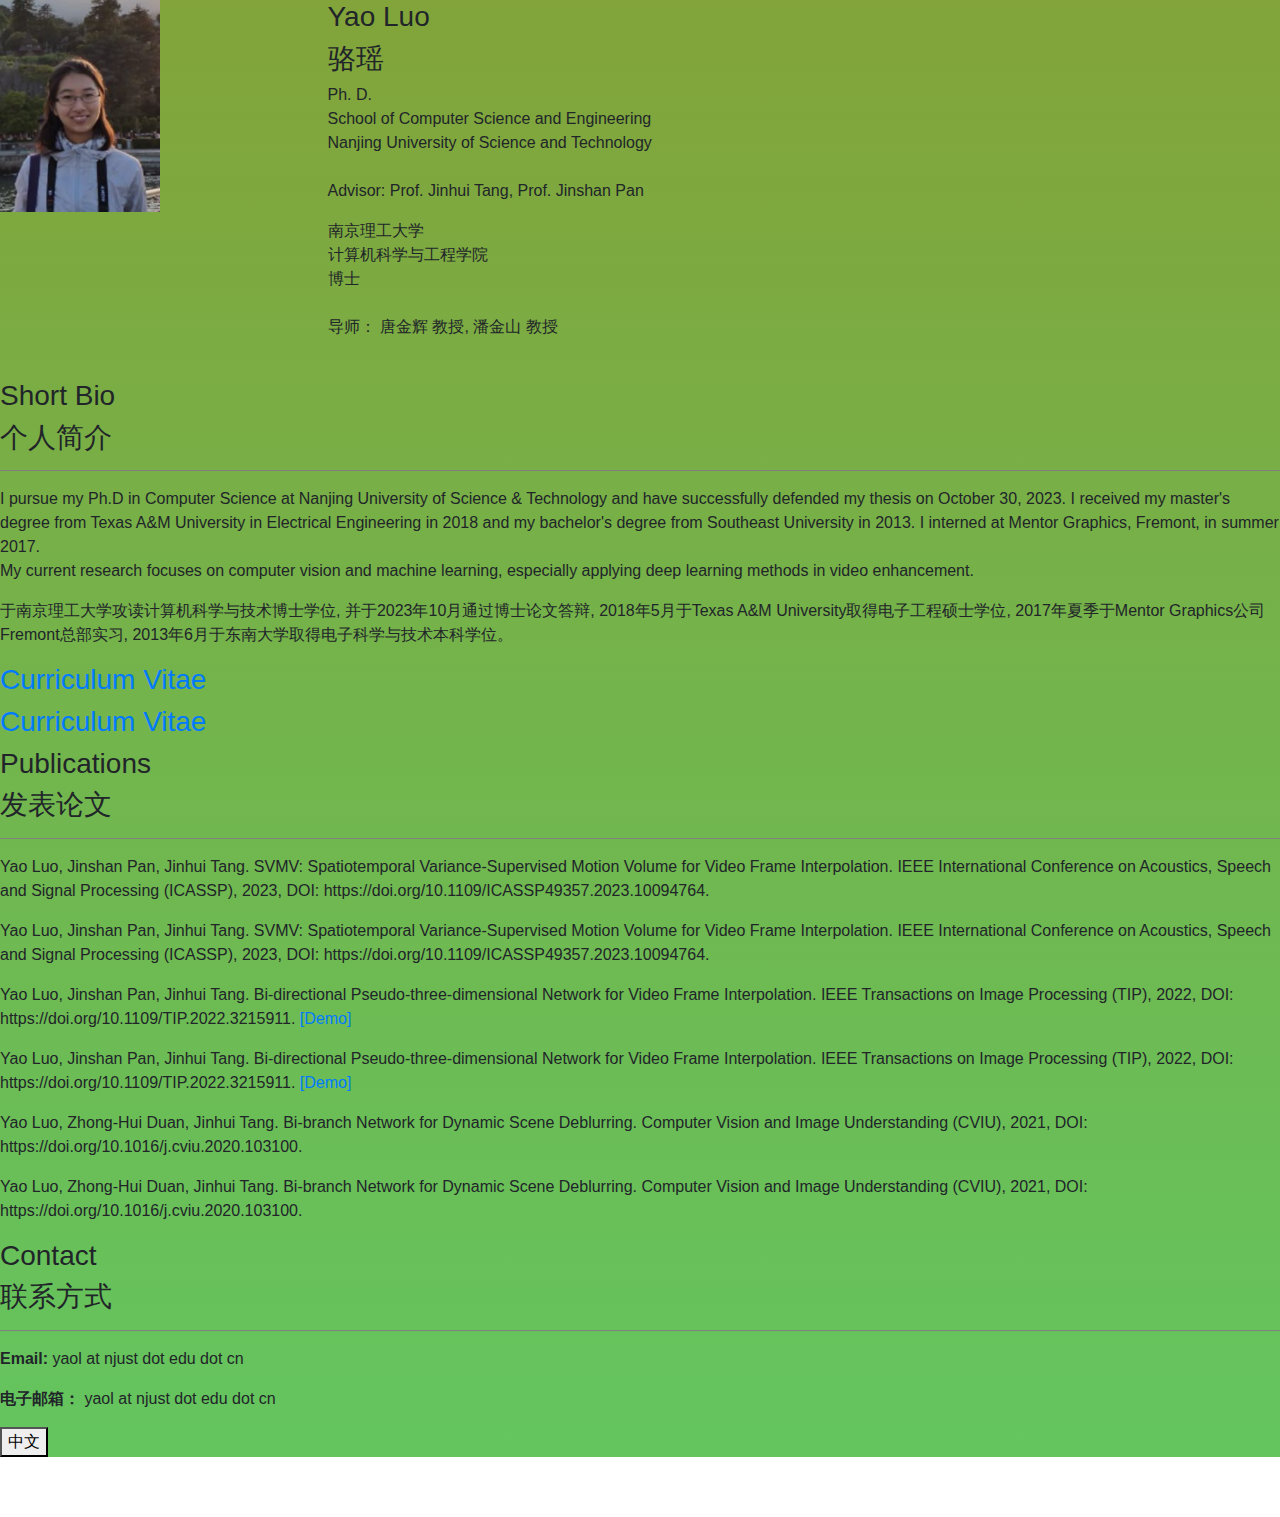
<file: index.html>
<!DOCTYPE html>
<html>
    <head>
        <meta charset="utf-8">
        <meta http-equiv="X-UA-Compatible" content="IE=edge, chrome=1">
        <meta name="viewport" content="width=device-width, initial-scale=1, user-scalable=no">
        <!-- The above 3 meta tags *must* come first in the head; any other head content must come *after* these tags -->
        <script src="https://ajax.aspnetcdn.com/ajax/jQuery/jquery-3.3.1.min.js"></script>
        <!--<script src = "main.js"></script>-->
        
        <script language="javascript" type="text/javascript">
            $(document).ready(function(){
                $('[lang="ch"]').hide();
                $('#switch-lang').click(function() {
                    var $this = $(this);
                    $this.toggleClass('ch');
                    if($this.hasClass('ch')){
                        $this.text('English');         
                    } else {
                        $this.text('中文');
                    }
                    $('[lang="ch"]').toggle();
                    $('[lang="en"]').toggle();
                });         
            });
        </script>

        <title>Yao Luo</title>

        <link href="https://stackpath.bootstrapcdn.com/bootstrap/4.1.3/css/bootstrap.min.css" type="text/css" rel="stylesheet">
        <link href="custom.css" type="text/css" rel="stylesheet">
    </head>

    <body>

        <div id="linear-gradient"> <!--class="container"-->
            <div class="row">
                <div class="col-md-3">
                    <img src="ly.jpg" width="160" class="img-responsive"/>
                </div>
                <div class="col-md-9">
                    <!--<a name = "en"></a>-->
                    <h3 lang="en">Yao Luo</h3><h3 lang="ch">骆瑶</h3>
                    <!--<a href = "#ch" lang="en">（中文）</a>-->
                    <p lang="en">
                        Ph. D.<br/>
                        School of Computer Science and Engineering<br/>
                        Nanjing University of Science and Technology<br/><br/>
                        Advisor: Prof. Jinhui Tang, Prof. Jinshan Pan
                    </p>
                    <p lang="ch">
                        南京理工大学<br/>
                        计算机科学与工程学院<br/>
                        博士<br/><br/>
                        导师： 唐金辉 教授, 潘金山 教授
                    </p>      
                </div>
            </div>

            <br/>
            
            <h3 lang="en">Short Bio</h3><h3 lang="ch">个人简介</h3>
            <hr class="single">
            <p lang="en"> 
                I pursue my Ph.D in Computer Science at Nanjing University of Science & Technology and have successfully defended my thesis on October 30, 2023.
                I received my master's degree from Texas A&M University in Electrical Engineering in 2018 
                and my bachelor's degree from Southeast University in 2013. 
                I interned at Mentor Graphics, Fremont, in summer 2017.<br/>
                My current research focuses on computer vision and machine learning, especially applying deep learning methods in video enhancement.
            </p>
            <p lang="ch">
                于南京理工大学攻读计算机科学与技术博士学位, 并于2023年10月通过博士论文答辩,
                2018年5月于Texas A&M University取得电子工程硕士学位,
                2017年夏季于Mentor Graphics公司Fremont总部实习,
                2013年6月于东南大学取得电子科学与技术本科学位。
            </p>
            <h3 lang="en"><a href="https://github.com/joangraphic/joangraphic.github.io/blob/master/YaoLuo-CV111023.pdf">Curriculum Vitae</a></h3><h3 lang="ch"><a href="https://github.com/joangraphic/joangraphic.github.io/blob/master/YaoLuo-CV111023.pdf">Curriculum Vitae</a></h3>
            <h3 lang="en">Publications</h3><h3 lang="ch">发表论文</h3>
            <hr class="single">
            <p lang="en"> 
                Yao Luo, Jinshan Pan, Jinhui Tang. SVMV: Spatiotemporal Variance-Supervised Motion Volume for Video Frame Interpolation. IEEE International Conference on Acoustics, Speech and Signal Processing (ICASSP), 2023, DOI: https://doi.org/10.1109/ICASSP49357.2023.10094764.
            </p>
            <p lang="ch">
                Yao Luo, Jinshan Pan, Jinhui Tang. SVMV: Spatiotemporal Variance-Supervised Motion Volume for Video Frame Interpolation. IEEE International Conference on Acoustics, Speech and Signal Processing (ICASSP), 2023, DOI: https://doi.org/10.1109/ICASSP49357.2023.10094764.
            </p>
            <p lang="en"> 
                Yao Luo, Jinshan Pan, Jinhui Tang. Bi-directional Pseudo-three-dimensional Network for Video Frame Interpolation. IEEE Transactions on Image Processing (TIP), 2022, DOI: https://doi.org/10.1109/TIP.2022.3215911. <a href="https://www.dropbox.com/s/4tgl0p8evx1lle6/BP3D_index.md?dl=0">[Demo]</a>
            </p>
            <p lang="ch">
                Yao Luo, Jinshan Pan, Jinhui Tang. Bi-directional Pseudo-three-dimensional Network for Video Frame Interpolation. IEEE Transactions on Image Processing (TIP), 2022, DOI: https://doi.org/10.1109/TIP.2022.3215911. <a href="https://www.dropbox.com/s/4tgl0p8evx1lle6/BP3D_index.md?dl=0">[Demo]</a>
            </p>
            <p lang="en"> 
                Yao Luo, Zhong-Hui Duan, Jinhui Tang. Bi-branch Network for Dynamic Scene Deblurring. Computer Vision and Image Understanding (CVIU), 2021, DOI: https://doi.org/10.1016/j.cviu.2020.103100.
            </p>
            <p lang="ch">
                Yao Luo, Zhong-Hui Duan, Jinhui Tang. Bi-branch Network for Dynamic Scene Deblurring. Computer Vision and Image Understanding (CVIU), 2021, DOI: https://doi.org/10.1016/j.cviu.2020.103100.
            </p>
            <h3 lang="en">Contact</h3><h3 lang="ch">联系方式</h3>
            <hr class="single">
            <address lang="en">
                <strong>Email:</strong> yaol at njust dot edu dot cn <br/>
            </address>
            <address lang="ch">
                <strong>电子邮箱：</strong> yaol at njust dot edu dot cn <br>
            </address>
            
            <!--for java script-->
            <button id="switch-lang">中文</button>
        </div> 
        
    </body>
</html>
</file>
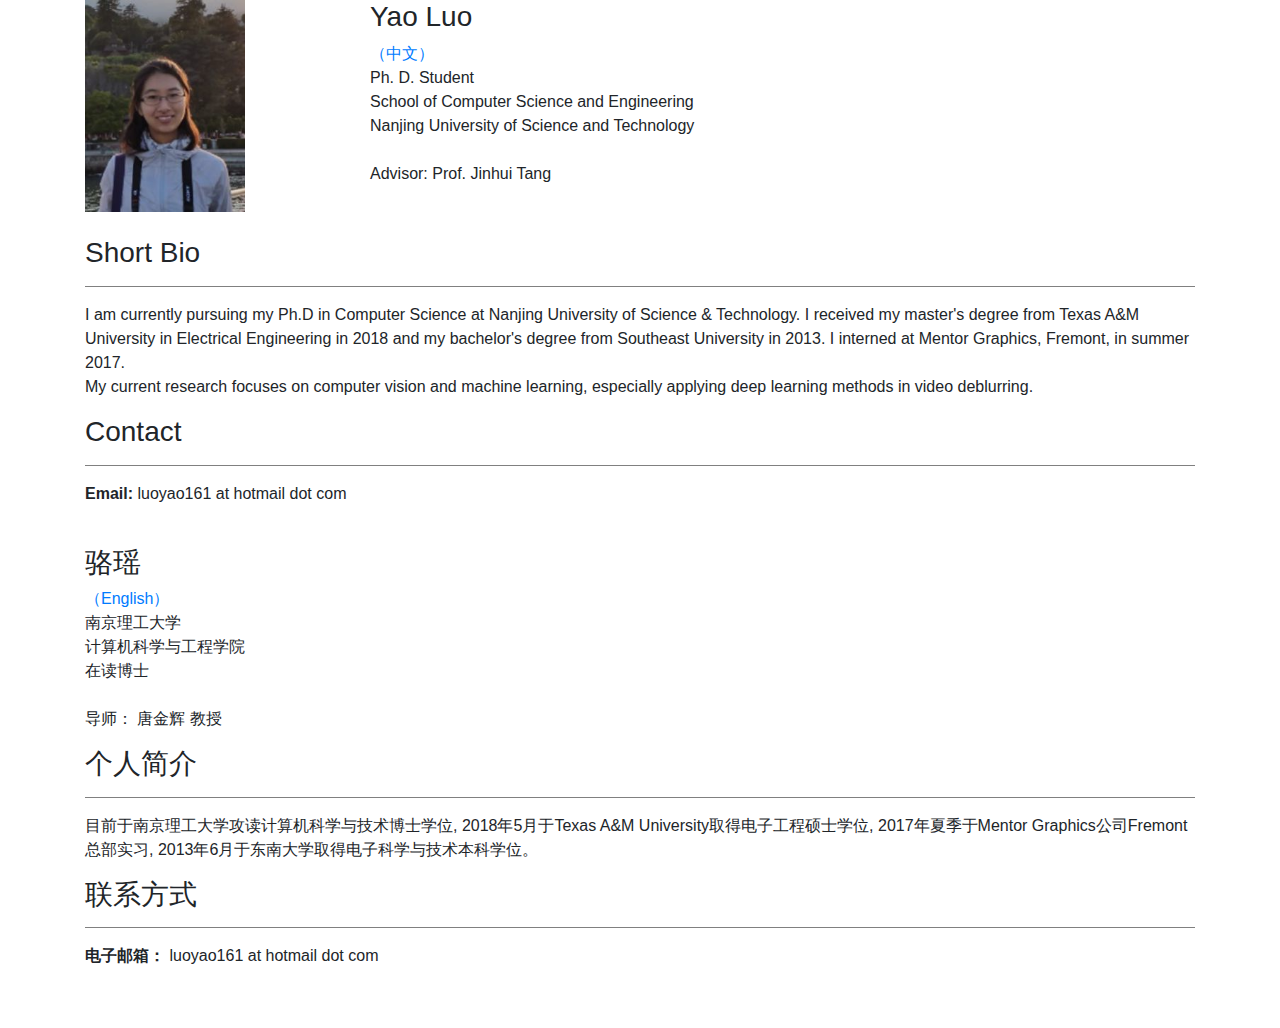
<file: yaoluo.html>
<!DOCTYPE html>
<html>
    <head>
        <meta charset="utf-8">
        <meta http-equiv="X-UA-Compatible" content="IE=edge">
        <meta name="viewport" content="width=device-width, initial-scale=1">
        <!-- The above 3 meta tags *must* come first in the head; any other head content must come *after* these tags -->
        <!--script src="https://ajax.aspnetcdn.com/ajax/jQuery/jquery-3.3.1.min.js"></script>-->
        <!--<script src = "main.js"></script>-->

        <title>Yao Luo</title>

        <link href="https://stackpath.bootstrapcdn.com/bootstrap/4.1.3/css/bootstrap.min.css" type="text/css" rel="stylesheet">
        <link href="custom.css" type="text/css" rel="stylesheet">
    </head>

    <body>

        <div class="container">
            <div class="row">
                <div class="col-md-3">
                    <img src="ly.jpg" width="160" class="img-responsive"/>
                </div>
                <div class="col-md-9">
                    <a name = "en"></a>
                    <h3 lang="en">Yao Luo</h3>
                    <a href = "#ch">（中文）</a>
                    <p lang="en">
                        Ph. D. Student<br/>
                        School of Computer Science and Engineering<br/>
                        Nanjing University of Science and Technology<br/><br/>
                        Advisor: Prof. Jinhui Tang
                    </p>
                </div>
            </div>

            <br/>
            
            <h3 lang="en">Short Bio</h3>
            <hr class="single">
            <p lang="en"> 
                I am currently pursuing my Ph.D in Computer Science at Nanjing University of Science & Technology. 
                I received my master's degree from Texas A&M University in Electrical Engineering in 2018 
                and my bachelor's degree from Southeast University in 2013. 
                I interned at Mentor Graphics, Fremont, in summer 2017.<br/>
                My current research focuses on computer vision and machine learning, especially applying deep learning methods in video deblurring.
            </p>

            <h3 lang="en">Contact</h3>
            <hr class="single">
            <address lang="en">
                <strong>Email:</strong> luoyao161 at hotmail dot com <br/>
            </address>

            <br/>

            <a name = "ch"></a>
            <h3 lang="ch">骆瑶</h3>
            <a href = "#en">（English）</a>
                <p lang="ch">
                    南京理工大学<br/>
                    计算机科学与工程学院<br/>
                    在读博士<br/><br/>
                    导师： 唐金辉 教授
                </p>
                    
            <h3 lang="ch">个人简介</h3>
            <hr class="single">
            <p lang="ch">
                目前于南京理工大学攻读计算机科学与技术博士学位,
                2018年5月于Texas A&M University取得电子工程硕士学位,
                2017年夏季于Mentor Graphics公司Fremont总部实习,
                2013年6月于东南大学取得电子科学与技术本科学位。
            </p>
        
            <h3 lang="ch">联系方式</h3>
            <hr class="single">
            <address lang="ch">
                <strong>电子邮箱：</strong> luoyao161 at hotmail dot com <br>
            </address>
            
            <!--for java script-->
            <!--<button id="switch-lang">中文</button>-->
        
        </div> 
        
    </body>
</html>
</file>
<file: custom.css>
hr.double {
    border-top: 3px double;
}

hr.single {
    border-top: 1px solid;
}

li {
    margin: 0 0 6px 0;
}

html {
    position: relative;
    min-height: 100%;
}
body {
    /* Margin bottom by footer height */
    margin-bottom: 60px;
}
#linear-gradient {
    background: linear-gradient(#82A43A,#64C55F);
}
.footer {
    position: absolute;
    bottom: 0;
    width: 100%;
    /* Set the fixed height of the footer here */
    height: 60px;
    background-color: #f5f5f5; 
}
.product .img-responsive {
    margin: 0 auto;
}

.top-buffer {margin-top:18px;}
</file>
